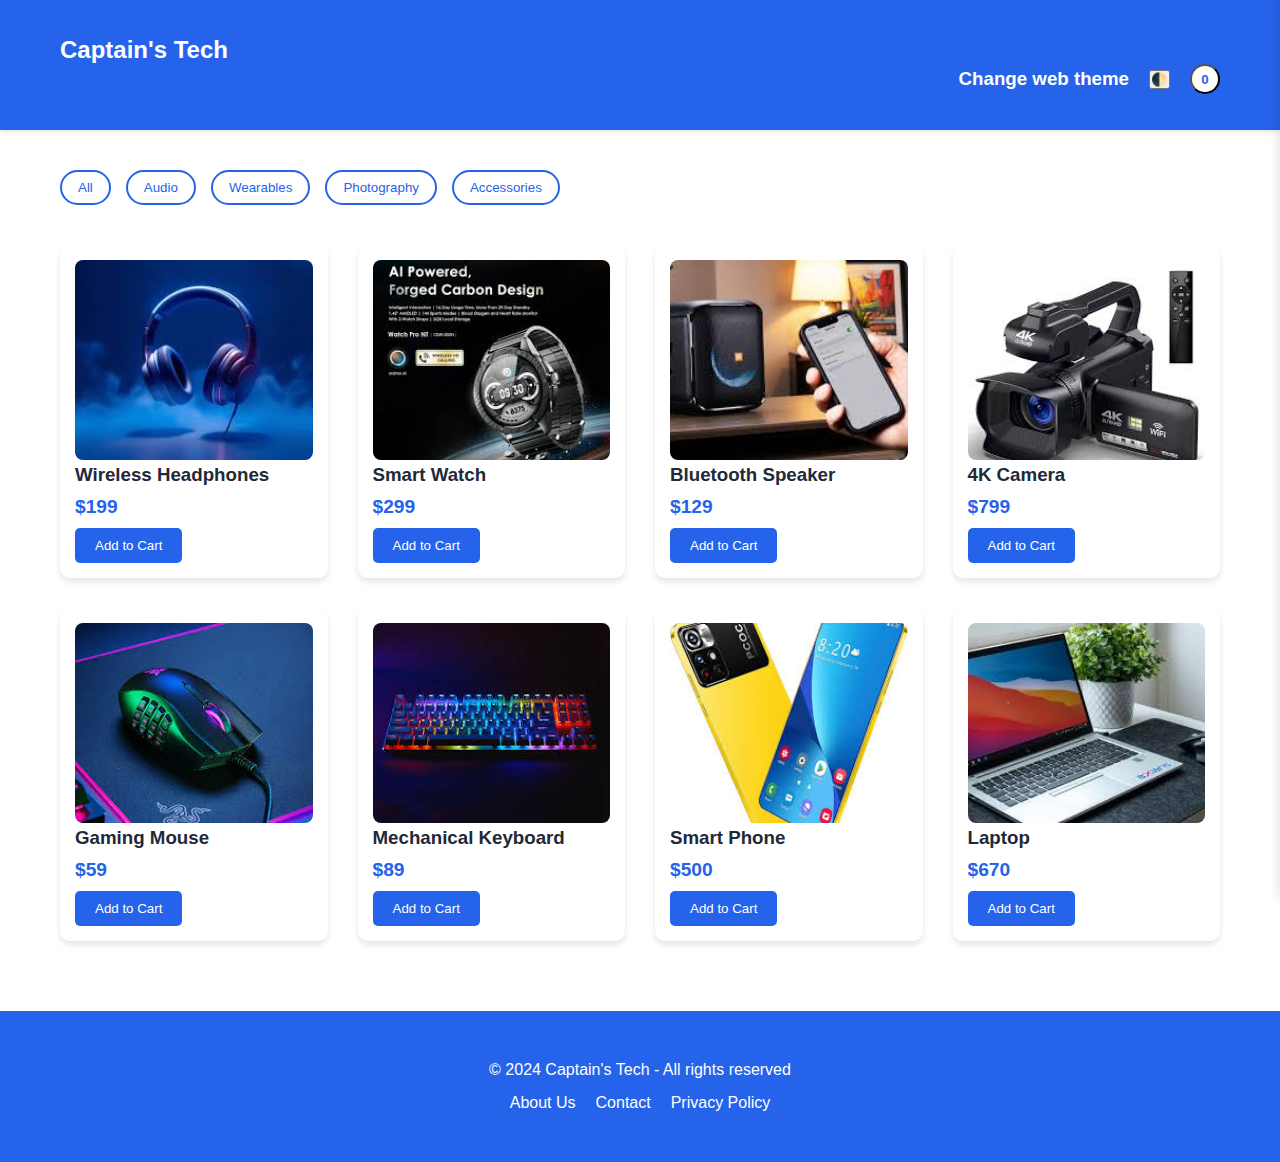
<file: index.html>
<!DOCTYPE html>
<html lang="en">
<head>
    <meta charset="UTF-8">
    <meta name="viewport" content="width=device-width, initial-scale=1.0">
    <title>Captain's Tech - Electronics Shop</title>
    <link rel="stylesheet" href="style.css">
</head>
<body>
    <header>
        <div class="container">
            <h1 class="logo">Captain's Tech</h1>
            <nav>
                <h3>Change web theme</h3>
                <button id="themeToggle">🌓</button>
                <button class="cart-counter" id="cartCounter" aria-label="Open cart">
                    0
                </button>
            </nav>
        </div>
    </header>

    <main class="container">
        <div class="categories" id="categories"></div>
        <div class="products-grid" id="productsGrid"></div>
    </main>

    <div class="cart-modal" id="cartModal">
        <div class="cart-content">
            <h2>Your Cart (<span id="cartCountModal">0</span>)</h2>
            <div class="cart-items" id="cartItemsContainer">
                <div class="cart-empty visible">Your cart is empty</div>
            </div>
            <p class="cart-total">Total: $<span id="cartTotal">0.00</span></p>
            <button class="checkout-btn">Proceed to Checkout</button>
        </div>
    </div>

    <footer>
        <div class="container">
            <p>© 2024 Captain's Tech - All rights reserved</p>
            <div class="footer-links">
                <a href="#">About Us</a>
                <a href="#">Contact</a>
                <a href="#">Privacy Policy</a>
            </div>
        </div>
    </footer>

    <script src="script.js"></script>
</body>
</html>
</file>
<file: style.css>
:root {
    --primary-color: #2563eb;
    --background-color: #ffffff;
    --text-color: #1f2937;
    --transition-duration: 0.3s;
}

[data-theme="dark"] {
    --primary-color: #3b82f6;
    --background-color: #1f2937;
    --text-color: #f9fafb;
}

* {
    margin: 0;
    padding: 0;
    box-sizing: border-box;
}

body {
    font-family: 'Arial', sans-serif;
    background-color: var(--background-color);
    color: var(--text-color);
    transition: background-color var(--transition-duration), color var(--transition-duration);
}

.container {
    max-width: 1200px;
    margin: 0 auto;
    padding: 20px;
}

header {
    background-color: var(--primary-color);
    color: white;
    padding: 1rem 0;
    box-shadow: 0 2px 5px rgba(0,0,0,0.1);
}

.logo {
    font-size: 1.5rem;
    font-weight: bold;
}

nav {
    display: flex;
    justify-content: flex-end;
    align-items: center;
    gap: 20px;
}

.products-grid {
    display: grid;
    grid-template-columns: repeat(auto-fill, minmax(250px, 1fr));
    gap: 30px;
    margin-top: 40px;
}

.product-card {
    background: white;
    border-radius: 10px;
    padding: 15px;
    box-shadow: 0 4px 6px rgba(0,0,0,0.1);
    transition: transform var(--transition-duration);
    cursor: pointer;
}

.product-card:hover {
    transform: translateY(-5px);
}

.product-image {
    width: 100%;
    height: 200px;
    object-fit: cover;
    border-radius: 8px;
    animation: imageLoad 0.5s ease-out;
}

.product-price {
    color: var(--primary-color);
    font-size: 1.2rem;
    font-weight: bold;
    margin: 10px 0;
}

.add-to-cart {
    background-color: var(--primary-color);
    color: white;
    border: none;
    padding: 10px 20px;
    border-radius: 5px;
    cursor: pointer;
    transition: transform 0.2s;
}

.add-to-cart:active {
    transform: scale(0.95);
}

.cart-counter {
    background-color: white;
    color: var(--primary-color);
    width: 30px;
    height: 30px;
    border-radius: 50%;
    display: flex;
    justify-content: center;
    align-items: center;
    font-weight: bold;
    cursor: pointer;
}

.categories {
    display: flex;
    gap: 15px;
    margin: 20px 0;
    flex-wrap: wrap;
}

.category-btn {
    padding: 8px 16px;
    border: 2px solid var(--primary-color);
    border-radius: 20px;
    background: transparent;
    color: var(--primary-color);
    cursor: pointer;
    transition: all var(--transition-duration);
}

.category-btn.active {
    background: var(--primary-color);
    color: white;
}

.cart-modal {
    position: fixed;
    top: 0;
    right: -400px;
    width: 400px;
    height: 100%;
    background: var(--background-color);
    border-left: 1px solid rgba(0,0,0,0.1);
    box-shadow: -2px 0 10px rgba(0,0,0,0.1);
    transition: right 0.3s ease-in-out;
    padding: 20px;
    z-index: 1000;
}

.cart-modal.active {
    right: 0;
}

.cart-content {
    display: flex;
    flex-direction: column;
    height: 100%;
}

.cart-content h2 {
    margin-bottom: 1.5rem;
    font-size: 1.5rem;
    color: var(--primary-color);
}

.cart-items {
    margin: 20px 0;
    max-height: 70vh;
    overflow-y: auto;
    flex-grow: 1;
    padding-right: 10px;
}

.cart-item {
    display: flex;
    justify-content: space-between;
    align-items: center;
    padding: 15px 0;
    border-bottom: 1px solid #eee;
    transition: all 0.2s ease;
}

.cart-item:hover {
    background-color: rgba(0,0,0,0.03);
}

.cart-item button {
    background: none;
    border: 1px solid #e74c3c;
    color: #e74c3c;
    padding: 4px 8px;
    border-radius: 4px;
    transition: all 0.2s ease;
    font-size: 0.9rem;
}

.cart-item button:hover {
    background: #e74c3c;
    color: white;
}

.cart-total {
    font-size: 1.3rem;
    font-weight: bold;
    margin: 20px 0;
    padding-top: 20px;
    border-top: 2px solid var(--primary-color);
}

.checkout-btn {
    background-color: var(--primary-color);
    color: white;
    border: none;
    padding: 15px;
    border-radius: 8px;
    font-size: 1.1rem;
    cursor: pointer;
    transition: transform 0.2s, opacity 0.2s;
    text-transform: uppercase;
    letter-spacing: 1px;
    width: 100%;
}

.checkout-btn:hover {
    opacity: 0.9;
    transform: translateY(-2px);
}

.cart-empty {
    text-align: center;
    padding: 40px 0;
    color: var(--text-color);
    opacity: 0.7;
    display: none;
}

.cart-empty {
    text-align: center;
    padding: 40px 0;
    color: var(--text-color);
    opacity: 0.7;
}

.cart-item-quantity {
    background-color: var(--primary-color);
    color: white;
    padding: 2px 8px;
    border-radius: 10px;
    font-size: 0.8rem;
    margin-left: 5px;
}

.cart-item-price {
    color: var(--text-color);
    font-weight: bold;
    opacity: 0.8;
}

/* Scrollbar Styling */
.cart-items::-webkit-scrollbar {
    width: 6px;
}

.cart-items::-webkit-scrollbar-track {
    background: rgba(0,0,0,0.05);
}

.cart-items::-webkit-scrollbar-thumb {
    background-color: var(--primary-color);
    border-radius: 4px;
}

/* Footer */
footer {
    margin-top: 50px;
    padding: 30px 0;
    background: var(--primary-color);
    color: white;
    text-align: center;
}

.footer-links {
    margin-top: 15px;
    display: flex;
    gap: 20px;
    justify-content: center;
}

.footer-links a {
    color: white;
    text-decoration: none;
}

/* Animations */
@keyframes pulse {
    0% { transform: scale(1); }
    50% { transform: scale(1.2); }
    100% { transform: scale(1); }
}

@keyframes imageLoad {
    from { opacity: 0; transform: scale(0.95); }
    to { opacity: 1; transform: scale(1); }
}

.pulse {
    animation: pulse 0.5s ease-in-out;
}

/* Media Queries */
@media (max-width: 768px) {
    .container {
        padding: 10px;
    }

    header .container {
        flex-direction: column;
        gap: 15px;
        text-align: center;
    }

    nav {
        justify-content: center;
        flex-wrap: wrap;
        gap: 15px;
    }

    .products-grid {
        grid-template-columns: 1fr;
        gap: 20px;
        margin-top: 30px;
    }

    .product-card {
        padding: 10px;
    }

    .product-image {
        height: 180px;
    }

    .categories {
        gap: 10px;
        justify-content: center;
    }

    .category-btn {
        padding: 6px 12px;
        font-size: 0.9rem;
    }

    .cart-modal {
        width: 100%;
        right: -100%;
        padding: 15px;
    }

    .cart-item {
        flex-direction: column;
        align-items: flex-start;
        gap: 8px;
        padding: 10px 0;
    }

    footer .container {
        padding: 15px;
    }

    .footer-links {
        flex-direction: column;
        gap: 10px;
    }

    .product-price {
        font-size: 1.1rem;
    }

    .add-to-cart {
        width: 100%;
        padding: 12px;
    }

    .cart-content h2 {
        font-size: 1.3rem;
    }

    .cart-total {
        font-size: 1.1rem;
    }

    .checkout-btn {
        padding: 12px;
        font-size: 1rem;
    }
}

@media (max-width: 480px) {
    .logo {
        font-size: 1.2rem;
    }

    nav h3 {
        font-size: 0.9rem;
    }

    .theme-toggle {
        font-size: 1.2rem;
    }

    .cart-counter {
        width: 25px;
        height: 25px;
        font-size: 0.8rem;
    }

    .product-image {
        height: 150px;
    }

    .product-card h3 {
        font-size: 1rem;
    }

    .cart-item button {
        padding: 3px 6px;
        font-size: 0.8rem;
    }
    
    .cart-item-quantity {
        font-size: 0.7rem;
    }
}

@media (max-width: 768px) and (orientation: landscape) {
    .products-grid {
        grid-template-columns: repeat(2, 1fr);
    }
    
    .product-image {
        height: 120px;
    }
}
</file>
